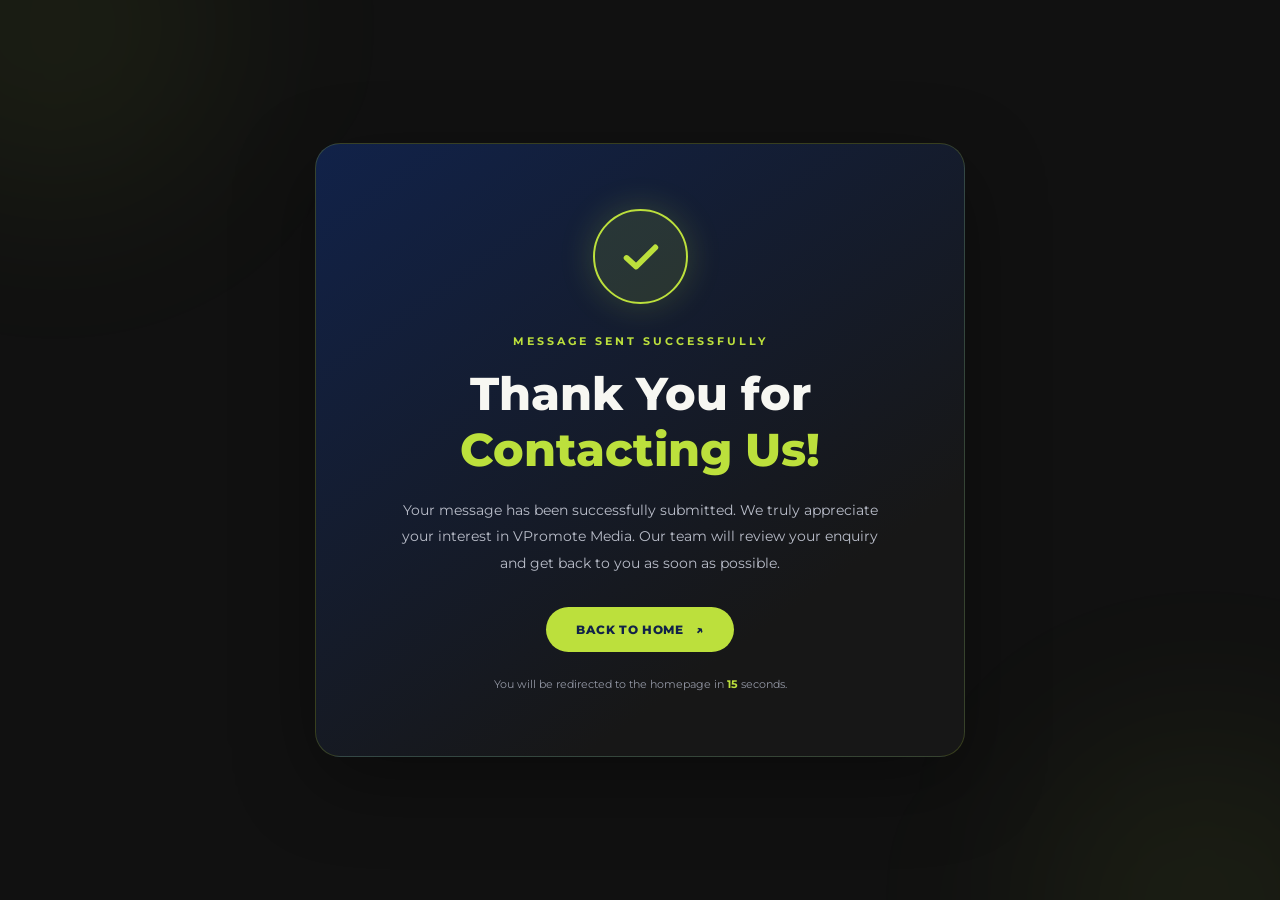
<file: thankyou.html>
<!DOCTYPE html>
<html lang="en">
<head>
  <meta charset="UTF-8">
  <meta name="viewport" content="width=device-width, initial-scale=1.0">

  <title>Thank You | VPromote Media</title>

  <link rel="preconnect" href="https://fonts.googleapis.com">
  <link href="https://fonts.googleapis.com/css2?family=Montserrat:wght@400;500;600;700;800&display=swap" rel="stylesheet">

  <style>
    * {
      margin: 0;
      padding: 0;
      box-sizing: border-box;
    }

    body {
      font-family: 'Montserrat', sans-serif;
      background: #111111;
      color: #f7f7f2;
      min-height: 100vh;
      display: flex;
      align-items: center;
      justify-content: center;
      padding: 20px;
      overflow: hidden;
    }

    .thankyou-wrapper {
      width: 100%;
      max-width: 650px;
      text-align: center;
      padding: 65px 35px;
      border: 1px solid rgba(188, 224, 60, 0.2);
      border-radius: 25px;
      background: linear-gradient(
        145deg,
        #112249 0%,
        #171717 75%
      );
      box-shadow: 0 25px 80px rgba(0, 0, 0, 0.35);
      animation: fadeUp 0.8s ease both;
      position: relative;
      z-index: 1;
    }

    .success-icon {
      width: 95px;
      height: 95px;
      margin: 0 auto 30px;
      border-radius: 50%;
      display: grid;
      place-items: center;
      background: rgba(188, 224, 60, 0.12);
      border: 2px solid #bce03c;
      box-shadow: 0 0 35px rgba(188, 224, 60, 0.2);
      animation: pop 0.6s ease 0.3s both;
    }

    .success-icon svg {
      width: 46px;
      height: 46px;
      fill: none;
      stroke: #bce03c;
      stroke-width: 3;
      stroke-linecap: round;
      stroke-linejoin: round;
      stroke-dasharray: 50;
      stroke-dashoffset: 50;
      animation: draw 0.8s ease 0.8s forwards;
    }

    .eyebrow {
      color: #bce03c;
      font-size: 11px;
      font-weight: 700;
      letter-spacing: 3px;
      margin-bottom: 18px;
      display: block;
    }

    h1 {
      font-size: clamp(30px, 5vw, 46px);
      font-weight: 800;
      line-height: 1.2;
      margin-bottom: 20px;
    }

    h1 span {
      color: #bce03c;
    }

    .description {
      color: #b9bdc9;
      font-size: 14px;
      line-height: 1.9;
      max-width: 480px;
      margin: 0 auto 30px;
    }

    .home-btn {
      display: inline-flex;
      align-items: center;
      justify-content: center;
      gap: 12px;
      padding: 15px 30px;
      border-radius: 50px;
      background: #bce03c;
      color: #112249;
      text-decoration: none;
      font-size: 12px;
      font-weight: 800;
      letter-spacing: 0.7px;
      transition: 0.3s ease;
    }

    .home-btn:hover {
      transform: translateY(-4px);
      box-shadow: 0 12px 30px rgba(188, 224, 60, 0.2);
    }

    .redirect-text {
      color: #9296a3;
      font-size: 11px;
      margin-top: 25px;
    }

    .redirect-text span {
      color: #bce03c;
      font-weight: 700;
    }

    .glow {
      position: fixed;
      width: 350px;
      height: 350px;
      border-radius: 50%;
      background: rgba(188, 224, 60, 0.06);
      filter: blur(90px);
      pointer-events: none;
    }

    .glow.one {
      top: -150px;
      left: -120px;
    }

    .glow.two {
      bottom: -180px;
      right: -100px;
    }

    @keyframes fadeUp {
      from {
        opacity: 0;
        transform: translateY(30px);
      }
      to {
        opacity: 1;
        transform: translateY(0);
      }
    }

    @keyframes pop {
      from {
        transform: scale(0.5);
        opacity: 0;
      }
      to {
        transform: scale(1);
        opacity: 1;
      }
    }

    @keyframes draw {
      to {
        stroke-dashoffset: 0;
      }
    }

    @media(max-width: 500px) {
      .thankyou-wrapper {
        padding: 50px 22px;
      }

      .success-icon {
        width: 80px;
        height: 80px;
      }

      .description {
        font-size: 13px;
      }
    }
  </style>
</head>

<body>

  <div class="glow one"></div>
  <div class="glow two"></div>

  <main class="thankyou-wrapper">

    <div class="success-icon">
      <svg viewBox="0 0 24 24">
        <path d="M5 12.5L10 17L20 7"></path>
      </svg>
    </div>

    <span class="eyebrow">MESSAGE SENT SUCCESSFULLY</span>

    <h1>
      Thank You for <span>Contacting Us!</span>
    </h1>

    <p class="description">
      Your message has been successfully submitted.
      We truly appreciate your interest in VPromote Media.
      Our team will review your enquiry and get back to
      you as soon as possible.
    </p>

    <a href="index.html" class="home-btn">
      BACK TO HOME <span>↗</span>
    </a>

    <p class="redirect-text">
      You will be redirected to the homepage in
      <span id="countdown">15</span> seconds.
    </p>

  </main>

  <script>
    let seconds = 15;
    const countdown = document.getElementById("countdown");

    const timer = setInterval(() => {
      seconds--;
      countdown.textContent = seconds;

      if (seconds <= 0) {
        clearInterval(timer);
        window.location.href = "index.html";
      }
    }, 2000);
  </script>

</body>
</html>
</file>
